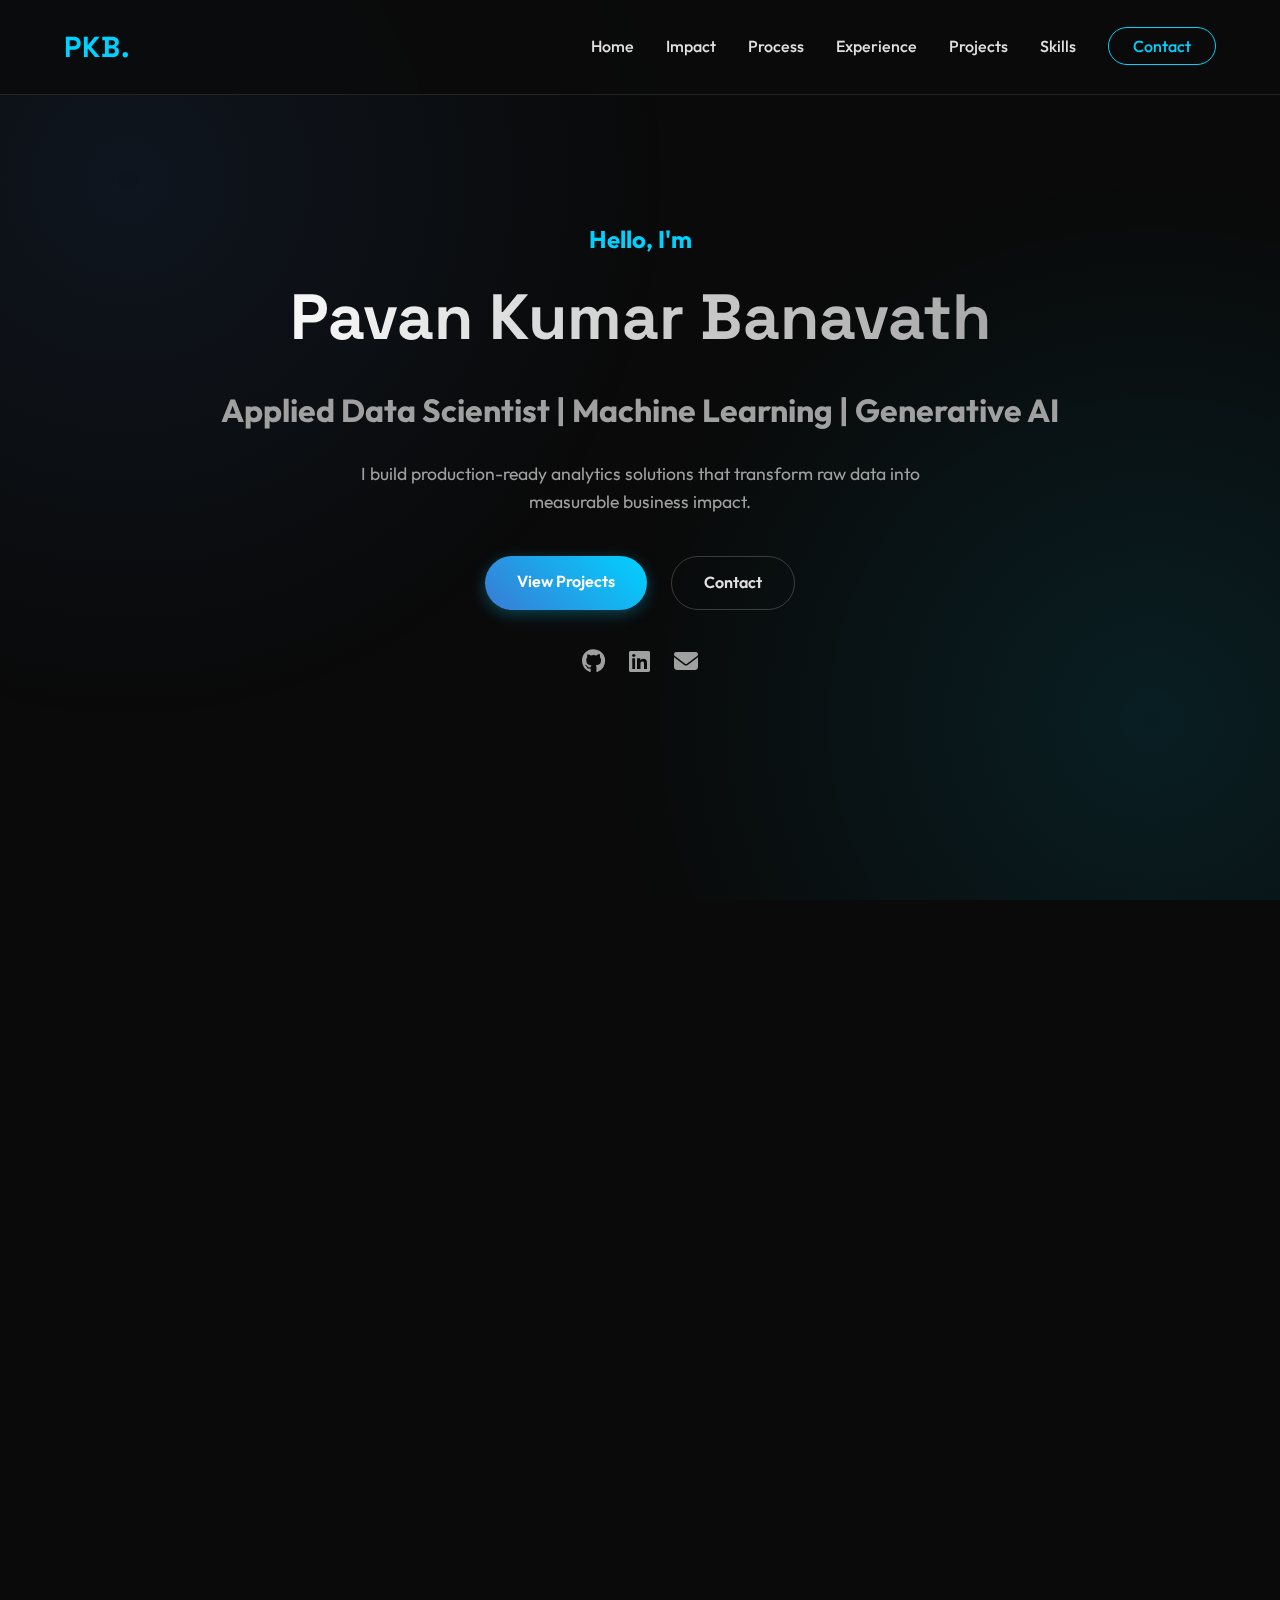
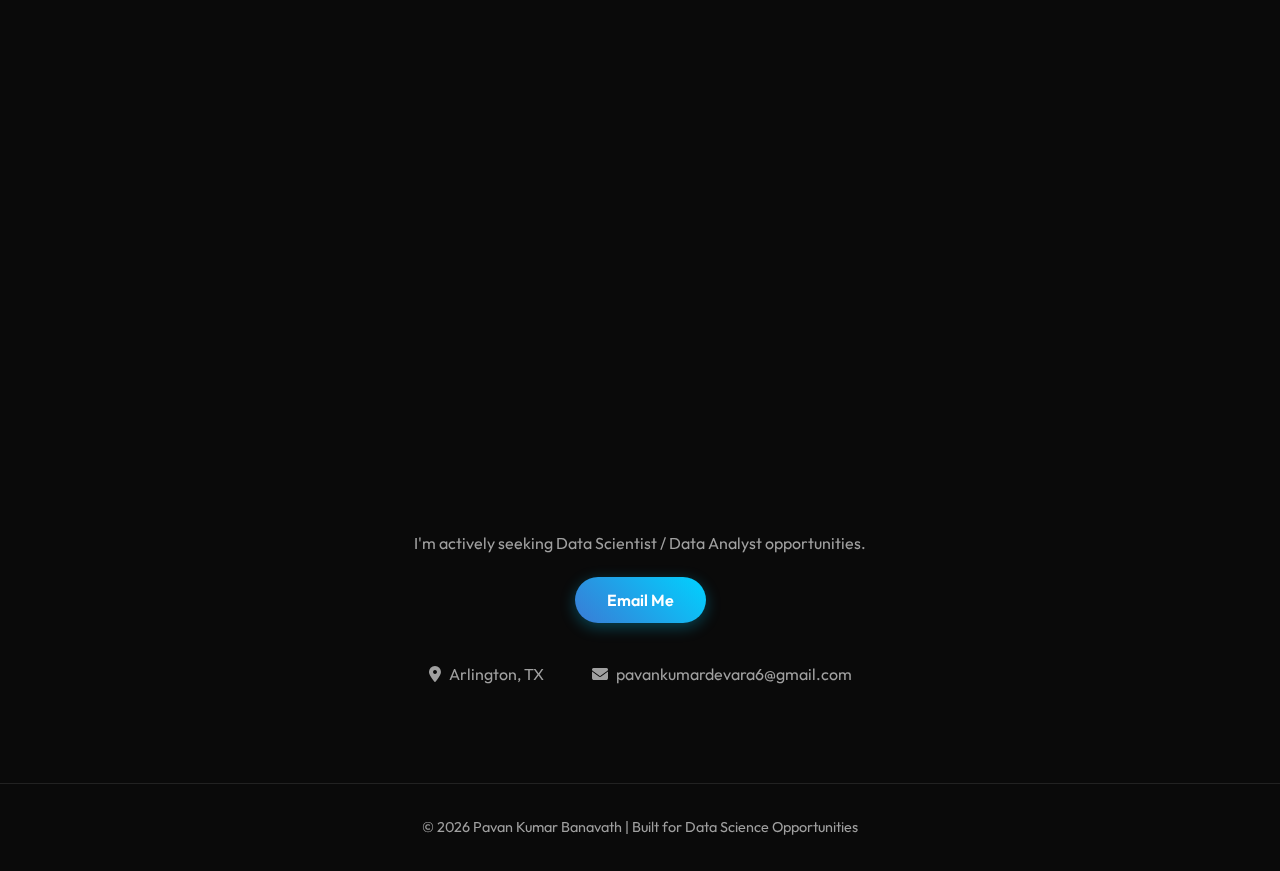
<file: index.html>
<!DOCTYPE html>
<html lang="en">
<head>
  <meta charset="UTF-8" />
  <meta name="viewport" content="width=device-width, initial-scale=1.0" />
  <title>Pavan Kumar Banavath | Data Scientist</title>
  <meta name="description" content="Applied Data Scientist specializing in Machine Learning, Analytics, and Generative AI." />

  <link rel="stylesheet" href="styles.css" />
  <link rel="preconnect" href="https://fonts.googleapis.com">
  <link href="https://fonts.googleapis.com/css2?family=Outfit:wght@300;400;600;700&family=Space+Grotesk:wght@400;600;700&display=swap" rel="stylesheet">
  <link rel="stylesheet" href="https://cdnjs.cloudflare.com/ajax/libs/font-awesome/6.4.0/css/all.min.css">
</head>

<body>
  <div class="background-animation"></div>

  <!-- NAV -->
  <nav class="navbar">
    <div class="logo">PKB.</div>
    <ul class="nav-links">
      <li><a href="#home">Home</a></li>
      <li><a href="#metrics">Impact</a></li>
      <li><a href="#process">Process</a></li>
      <li><a href="#experience">Experience</a></li>
      <li><a href="#projects">Projects</a></li>
      <li><a href="#skills">Skills</a></li>
      <li><a href="#contact" class="btn-contact">Contact</a></li>
    </ul>
  </nav>

  <!-- HERO -->
  <header id="home" class="hero">
    <div class="hero-content">
      <h2>Hello, I'm</h2>
      <h1>Pavan Kumar Banavath</h1>
      <h3>Applied Data Scientist | Machine Learning | Generative AI</h3>
      <p>I build production-ready analytics solutions that transform raw data into measurable business impact.</p>

      <div class="hero-btns">
        <a href="#projects" class="btn primary">View Projects</a>
        <a href="#contact" class="btn secondary">Contact</a>
      </div>

      <div class="social-links">
        <a href="https://github.com/PKB12022" target="_blank"><i class="fab fa-github"></i></a>
        <a href="https://www.linkedin.com/in/pavan-b-849547233" target="_blank"><i class="fab fa-linkedin"></i></a>
        <a href="mailto:pavankumardevara6@gmail.com"><i class="fas fa-envelope"></i></a>
      </div>
    </div>
  </header>

  <!-- METRICS SECTION -->
  <section id="metrics" class="section">
    <h2 class="section-title">Impact Snapshot</h2>
    <div class="skills-container">
      <div class="card"><h3>6+</h3><p>End-to-End Data Projects</p></div>
      <div class="card"><h3>600K+</h3><p>Records Analyzed</p></div>
      <div class="card"><h3>15+</h3><p>Models Built & Evaluated</p></div>
      <div class="card"><h3>+18%</h3><p>Prediction Accuracy Improvement</p></div>
    </div>
  </section>

  <!-- PROCESS -->
  <section id="process" class="section">
    <h2 class="section-title">My Data Science Process</h2>
    <div class="projects-grid">
      <div class="card"><h3>1. Problem Framing</h3><p>Translate business goals into measurable ML objectives.</p></div>
      <div class="card"><h3>2. Data Engineering</h3><p>Clean, transform, and structure large datasets using SQL & Python.</p></div>
      <div class="card"><h3>3. Modeling</h3><p>Apply statistical learning, ML, and experimentation techniques.</p></div>
      <div class="card"><h3>4. Validation</h3><p>Evaluate using AUC, F1, hypothesis testing, and distribution checks.</p></div>
      <div class="card"><h3>5. Business Impact</h3><p>Deliver dashboards and insights to support real decisions.</p></div>
    </div>
  </section>

  <!-- EXPERIENCE -->
  <section id="experience" class="section">
    <h2 class="section-title">Professional Experience</h2>

    <div class="projects-grid">

      <div class="card">
        <h3>Data Scientist</h3>
        <p><strong>Community Dreams Foundation</strong> — Arlington, TX | Oct 2025 – Jan 2026</p>
        <p>Executed full data lifecycle including data gathering, cleaning, validation, and exploratory analysis to support community-focused initiatives.</p>
        <p>Developed Power BI dashboards to track KPIs and operational performance while implementing data-quality validation pipelines to ensure reliability.</p>
        <p>Collaborated with cross-functional stakeholders to define reporting needs and improve analytical decision-making.</p>
      </div>

      <div class="card">
        <h3>Data Analyst Intern</h3>
        <p><strong>Basey Insurance (Finance Startup)</strong> — Arlington, TX | Jul 2025 – Oct 2025</p>
        <p>Analyzed claims and policyholder datasets using Python and SQL to support risk modeling and pricing strategy in a fast-paced startup environment.</p>
        <p>Built ETL workflows integrating multi-source enterprise data and applied statistical analysis to uncover behavioral patterns.</p>
        <p>Delivered dashboards and data-driven recommendations improving customer insights and executive reporting.</p>
      </div>

      <div class="card">
        <h3>Research Assistant</h3>
        <p><strong>SRM University</strong> — Amaravati, India | Jan 2022 – Dec 2022</p>
        <p>Researched hyperspectral image processing techniques, applying 3D CNN models and classical filtering to enhance image clarity.</p>
        <p>Preprocessed large-scale datasets and conducted statistical validation to evaluate model effectiveness.</p>
      </div>

      <div class="card">
        <h3>IoT Intern</h3>
        <p><strong>APSSDC</strong> — Amaravati, India | May 2021 – Jul 2021</p>
        <p>Developed embedded IoT automation solutions using Arduino, Embedded C, and simulation tools (Keil uVision5, Proteus8).</p>
        <p>Designed an ultrasonic sensor-based car automation prototype and streamlined circuit testing workflows using Tinkercad.</p>
      </div>

    </div>
  </section>

  <!-- PROJECTS -->
  <section id="projects" class="section">
    <h2 class="section-title">Selected Projects</h2>

    <div class="projects-grid">

      <div class="project-card card">
        <h3>Generative AI for Fraud Data</h3>
        <p class="tech-stack"><span>CTGAN</span><span>SDV</span><span>XGBoost</span><span>Synthetic Data</span></p>
        <p>Generated realistic synthetic transactions to solve class imbalance, improving fraud recall by 6% and validating realism using statistical distribution testing.</p>
      </div>

      <div class="project-card card">
        <h3>Retail Sales Intelligence Dashboard</h3>
        <p class="tech-stack"><span>SQL</span><span>Tableau</span><span>Forecasting</span></p>
        <p>Analyzed 500K+ transactions to identify seasonal demand and product performance, simulating a 12% revenue optimization opportunity.</p>
      </div>

      <div class="project-card card">
        <h3>A/B Testing Analytics Engine</h3>
        <p class="tech-stack"><span>SciPy</span><span>StatsModels</span><span>Experimentation</span></p>
        <p>Built statistical experiment evaluation pipeline identifying winning marketing variant with +9.4% conversion lift.</p>
      </div>

      <div class="project-card card">
        <h3>Customer Churn Prediction</h3>
        <p class="tech-stack"><span>Scikit-learn</span><span>Feature Engineering</span></p>
        <p>Developed predictive models improving churn prediction accuracy by 18% and enabling retention strategy simulation.</p>
      </div>

      <div class="project-card card">
        <h3>LLM Knowledge Analytics</h3>
        <p class="tech-stack"><span>NLP Analytics</span><span>LLM Evaluation</span></p>
        <p>Designed evaluation workflows measuring knowledge retrieval performance and reducing manual search time by 60%.</p>
      </div>

    </div>
  </section>

  <!-- SKILLS -->
  <section id="skills" class="section">
    <h2 class="section-title">Technical Stack</h2>

    <div class="skills-container">

      <div class="skill-category card">
        <h3>Languages</h3>
        <div class="tags"><span>Python</span><span>SQL</span></div>
      </div>

      <div class="skill-category card">
        <h3>Machine Learning</h3>
        <div class="tags"><span>Scikit-learn</span><span>XGBoost</span><span>LightGBM</span><span>TensorFlow</span><span>PyTorch</span></div>
      </div>

      <div class="skill-category card">
        <h3>Data Analytics</h3>
        <div class="tags"><span>Pandas</span><span>NumPy</span><span>Statistical Testing</span><span>Feature Engineering</span></div>
      </div>

      <div class="skill-category card">
        <h3>Visualization</h3>
        <div class="tags"><span>Tableau</span><span>Power BI</span><span>Matplotlib</span></div>
      </div>

      <div class="skill-category card">
        <h3>Data Engineering</h3>
        <div class="tags"><span>SQL</span><span>CTEs</span><span>Window Functions</span><span>ETL</span></div>
      </div>

      <div class="skill-category card">
        <h3>Generative AI</h3>
        <div class="tags"><span>CTGAN</span><span>Synthetic Data</span><span>LLM Evaluation</span></div>
      </div>

      <div class="skill-category card">
        <h3>Cloud</h3>
        <div class="tags"><span>AWS EC2</span><span>S3</span></div>
      </div>

    </div>
  </section>

  <!-- CONTACT -->
  <section id="contact" class="section contact-section">
    <h2 class="section-title">Let's Connect</h2>
    <div class="contact-container">
      <p>I'm actively seeking Data Scientist / Data Analyst opportunities.</p>
      <a href="mailto:pavankumardevara6@gmail.com" class="btn primary">Email Me</a>

      <div class="contact-info">
        <p><i class="fas fa-map-marker-alt"></i> Arlington, TX</p>
        <p><i class="fas fa-envelope"></i> pavankumardevara6@gmail.com</p>
      </div>
    </div>
  </section>

  <footer>
    <p>© 2026 Pavan Kumar Banavath | Built for Data Science Opportunities</p>
  </footer>

  <script src="script.js"></script>
</body>
</html>
</file>
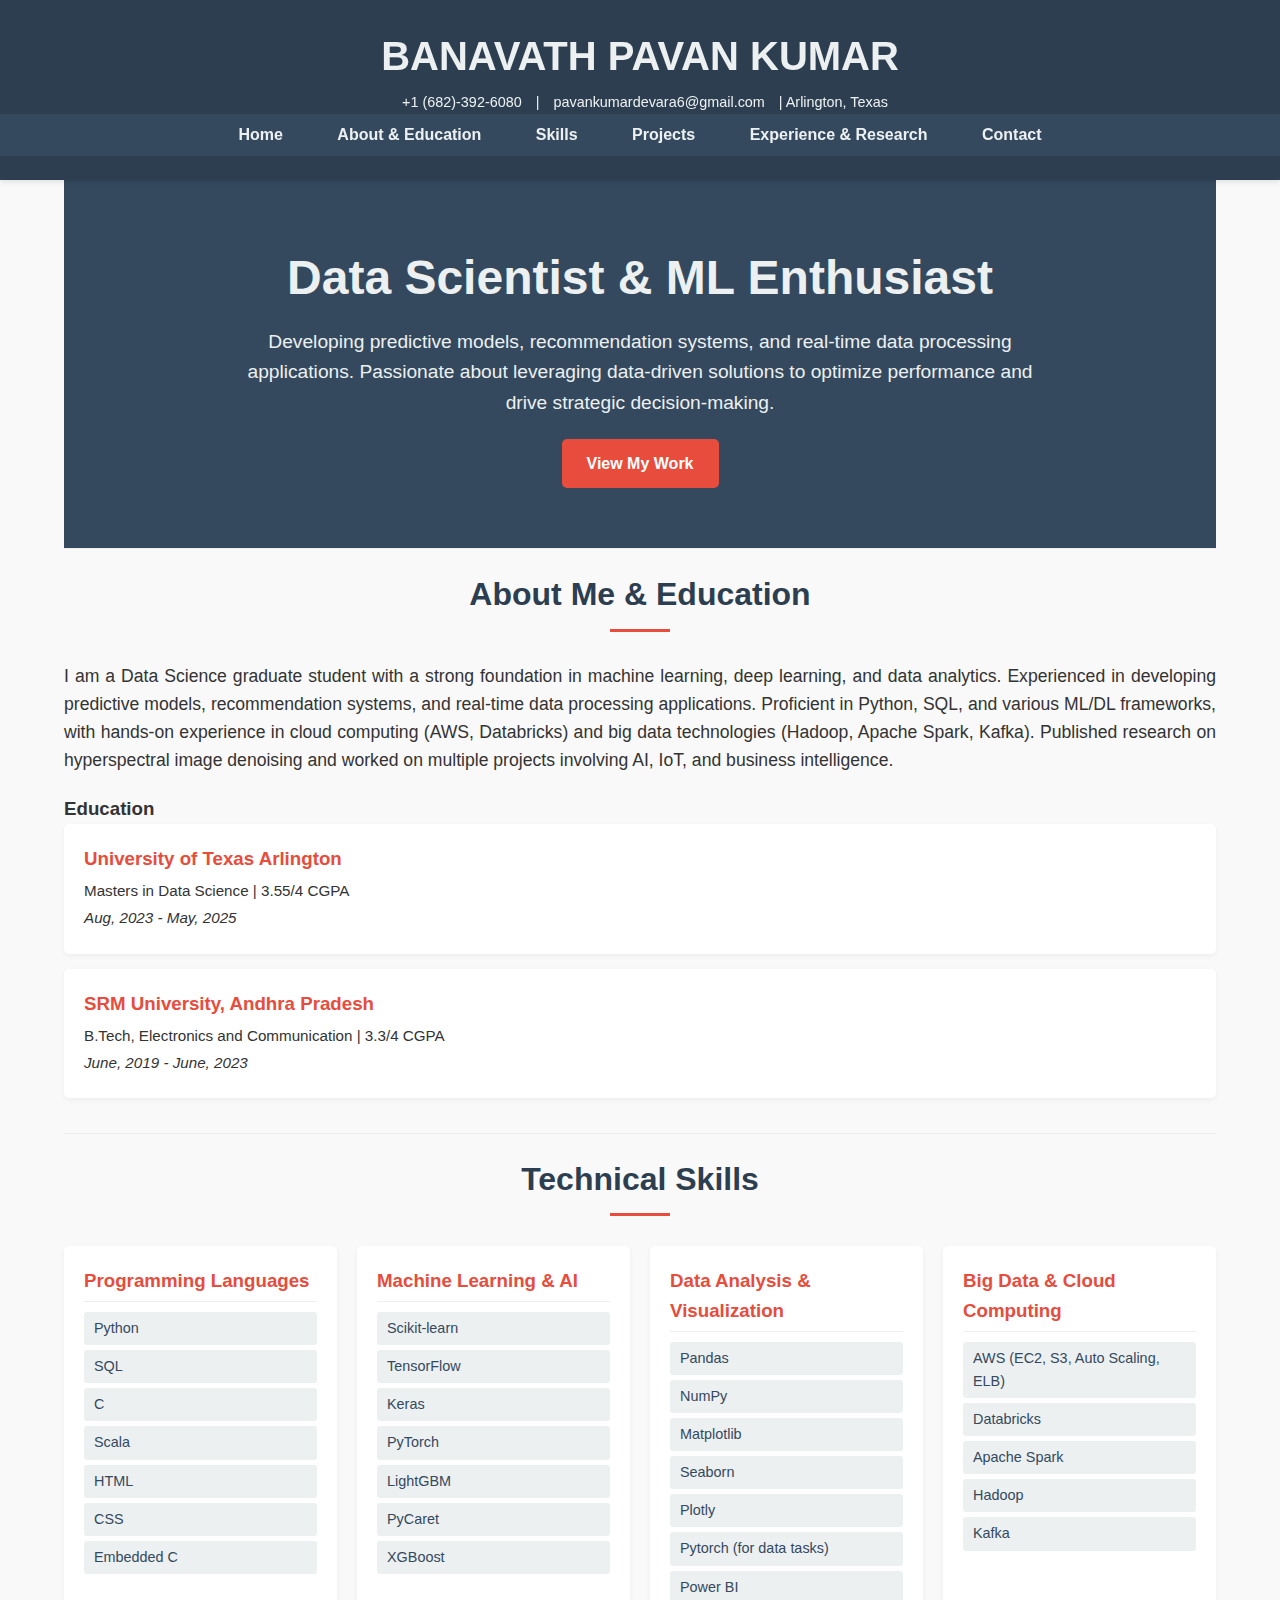
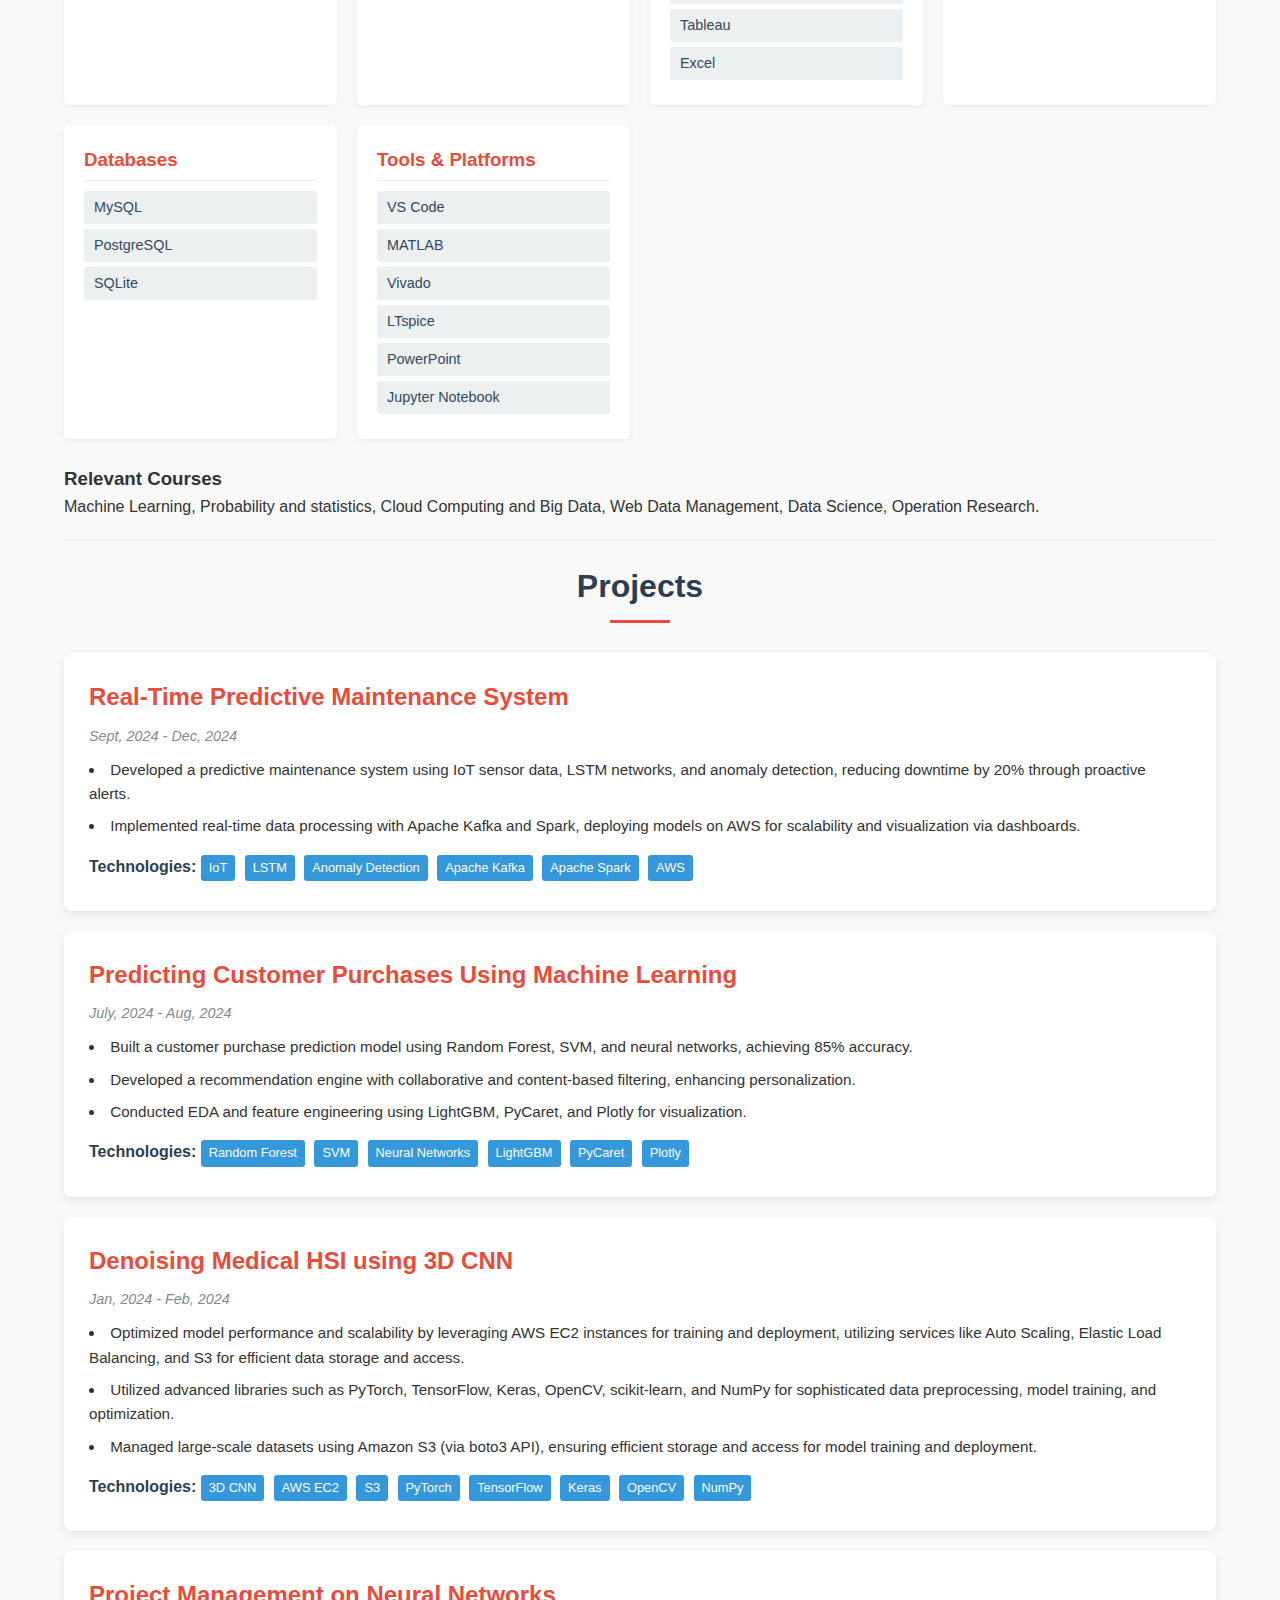
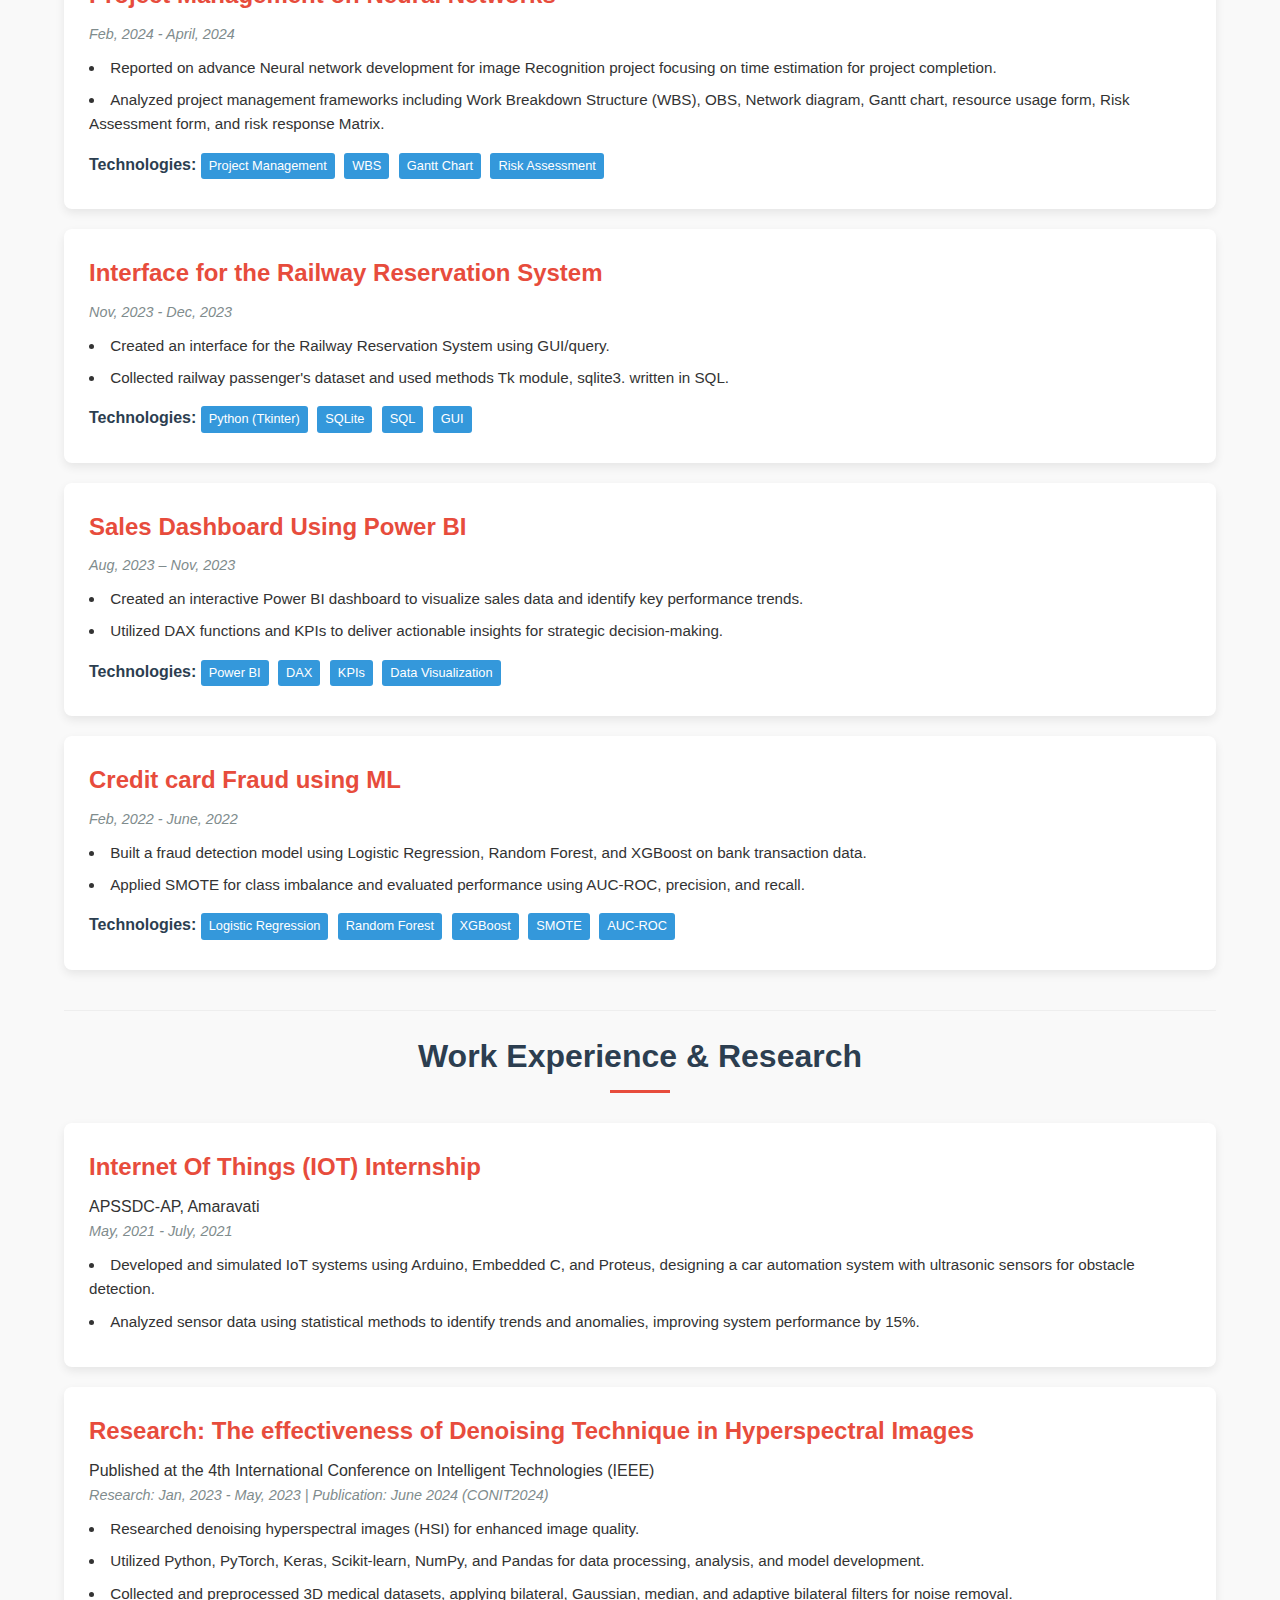
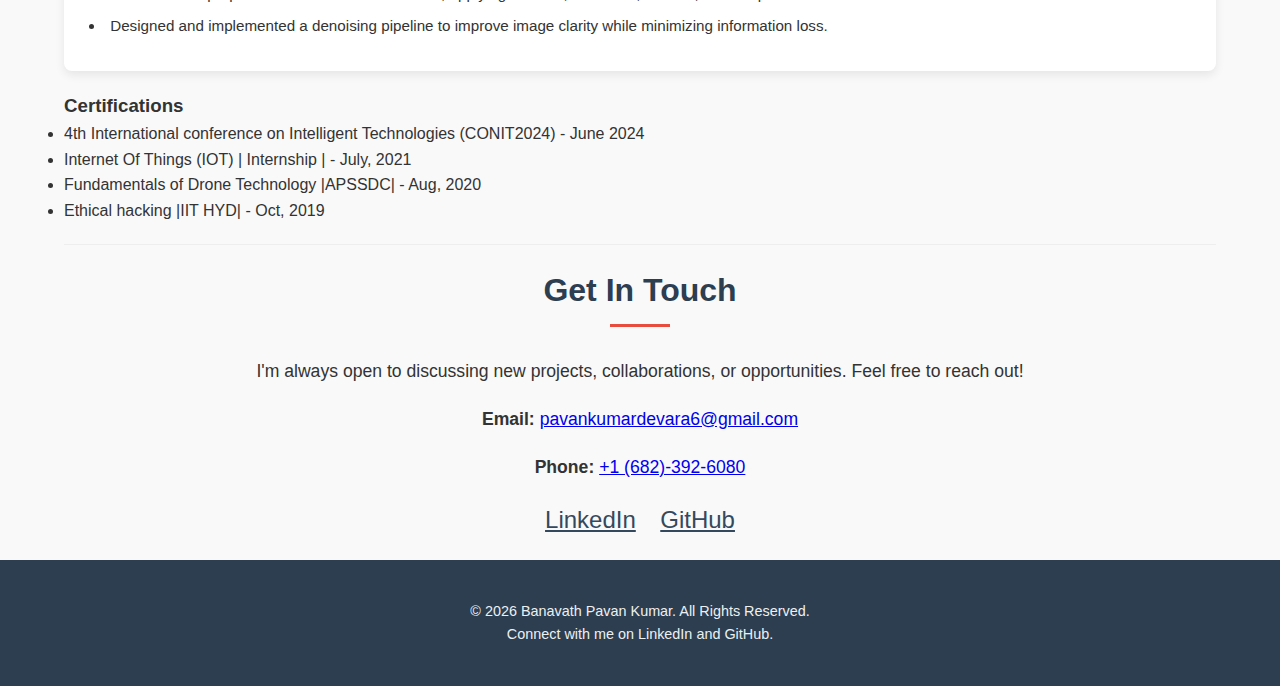
<file: index (2).html>
<!DOCTYPE html>
<html lang="en">
<head>
    <meta charset="UTF-8">
    <meta name="viewport" content="width=device-width, initial-scale=1.0">
    <title>Banavath Pavan Kumar - Portfolio</title>
    <style>
        /* Basic Reset & Global Styles */
        * {
            margin: 0;
            padding: 0;
            box-sizing: border-box;
        }
        body {
            font-family: 'Segoe UI', Tahoma, Geneva, Verdana, sans-serif;
            line-height: 1.6;
            color: #333;
            background-color: #f9f9f9;
        }
        .container {
            width: 90%;
            max-width: 1200px;
            margin: 0 auto;
            padding: 20px 0;
        }
        header {
            background-color: #2c3e50;
            color: #ecf0f1;
            padding: 1.5rem 0;
            text-align: center;
            position: sticky;
            top: 0;
            z-index: 1000;
            box-shadow: 0 2px 5px rgba(0,0,0,0.1);
        }
        header h1 {
            margin-bottom: 0.2rem;
            font-size: 2.5rem;
        }
        header .contact-info {
            font-size: 0.9rem;
        }
        header .contact-info a {
            color: #ecf0f1;
            text-decoration: none;
            margin: 0 10px;
        }
        header .contact-info a:hover {
            text-decoration: underline;
        }
        nav {
            background-color: #34495e;
            padding: 0.5rem 0;
        }
        nav ul {
            list-style: none;
            text-align: center;
        }
        nav ul li {
            display: inline-block;
            margin: 0 15px;
        }
        nav ul li a {
            color: #ecf0f1;
            text-decoration: none;
            font-weight: bold;
            padding: 5px 10px;
            border-radius: 4px;
            transition: background-color 0.3s ease;
        }
        nav ul li a:hover, nav ul li a.active {
            background-color: #e74c3c;
        }

        /* Section Styling */
        section {
            padding: 40px 0;
            border-bottom: 1px solid #eee;
        }
        section:last-of-type {
            border-bottom: none;
        }
        section h2 {
            text-align: center;
            margin-bottom: 30px;
            font-size: 2rem;
            color: #2c3e50;
            position: relative;
        }
        section h2::after {
            content: '';
            display: block;
            width: 60px;
            height: 3px;
            background-color: #e74c3c;
            margin: 8px auto 0;
        }

        /* Hero Section */
        #hero {
            background: #34495e;
            color: #ecf0f1;
            text-align: center;
            padding: 60px 20px;
        }
        #hero h1 {
            font-size: 3rem;
            margin-bottom: 10px;
        }
        #hero p {
            font-size: 1.2rem;
            max-width: 800px;
            margin: 0 auto 20px;
        }
        .cta-button {
            display: inline-block;
            background-color: #e74c3c;
            color: #fff;
            padding: 12px 25px;
            text-decoration: none;
            border-radius: 5px;
            font-weight: bold;
            transition: background-color 0.3s ease;
        }
        .cta-button:hover {
            background-color: #c0392b;
        }

        /* About Section */
        #about .summary-text {
            text-align: justify;
            margin-bottom: 20px;
            font-size: 1.1rem;
        }
        .education-item {
            background-color: #fff;
            padding: 20px;
            margin-bottom: 15px;
            border-radius: 5px;
            box-shadow: 0 2px 5px rgba(0,0,0,0.05);
        }
        .education-item h3 {
            color: #e74c3c;
            margin-bottom: 5px;
        }
        .education-item p {
            margin-bottom: 3px;
            font-size: 0.95rem;
        }

        /* Skills Section */
        .skills-grid {
            display: grid;
            grid-template-columns: repeat(auto-fit, minmax(250px, 1fr));
            gap: 20px;
        }
        .skill-category {
            background-color: #fff;
            padding: 20px;
            border-radius: 5px;
            box-shadow: 0 2px 5px rgba(0,0,0,0.05);
        }
        .skill-category h3 {
            color: #e74c3c;
            margin-bottom: 10px;
            border-bottom: 1px solid #eee;
            padding-bottom: 5px;
        }
        .skill-category ul {
            list-style: none;
        }
        .skill-category ul li {
            background-color: #ecf0f1;
            color: #34495e;
            padding: 5px 10px;
            margin-bottom: 5px;
            border-radius: 3px;
            font-size: 0.9rem;
        }

        /* Projects & Experience Section */
        .item-card {
            background-color: #fff;
            padding: 25px;
            margin-bottom: 20px;
            border-radius: 8px;
            box-shadow: 0 4px 10px rgba(0,0,0,0.08);
            transition: transform 0.3s ease, box-shadow 0.3s ease;
        }
        .item-card:hover {
            transform: translateY(-5px);
            box-shadow: 0 6px 15px rgba(0,0,0,0.12);
        }
        .item-card h3 {
            color: #e74c3c;
            margin-bottom: 8px;
            font-size: 1.5rem;
        }
        .item-card .dates {
            font-style: italic;
            color: #7f8c8d;
            margin-bottom: 10px;
            font-size: 0.9rem;
        }
        .item-card .description ul {
            list-style-position: inside;
            padding-left: 0; /* Reset default ul padding */
        }
        .item-card .description ul li {
            margin-bottom: 8px;
            font-size: 0.95rem;
        }
        .technologies {
            margin-top: 15px;
        }
        .technologies strong {
            color: #2c3e50;
        }
        .technologies span {
            background-color: #3498db;
            color: white;
            padding: 3px 8px;
            border-radius: 3px;
            font-size: 0.8rem;
            margin-right: 5px;
            margin-bottom: 5px;
            display: inline-block;
        }
        .project-links a {
            color: #e74c3c;
            text-decoration: none;
            font-weight: bold;
            margin-right: 15px;
        }
        .project-links a:hover {
            text-decoration: underline;
        }

        /* Contact Section */
        #contact {
            text-align: center;
        }
        #contact p {
            margin-bottom: 20px;
            font-size: 1.1rem;
        }
        #contact .social-links a {
            display: inline-block;
            margin: 0 10px;
            font-size: 1.5rem;
            color: #34495e;
            transition: color 0.3s ease;
        }
        #contact .social-links a:hover {
            color: #e74c3c;
        }

        /* Footer */
        footer {
            text-align: center;
            padding: 20px 0;
            background-color: #2c3e50;
            color: #ecf0f1;
            font-size: 0.9rem;
        }
        footer a {
            color: #ecf0f1;
            text-decoration: none;
        }
        footer a:hover {
            text-decoration: underline;
        }

        /* Responsive adjustments */
        @media (max-width: 768px) {
            header h1 { font-size: 2rem; }
            #hero h1 { font-size: 2.5rem; }
            #hero p { font-size: 1rem; }
            section h2 { font-size: 1.8rem; }
            nav ul li { display: block; margin: 10px 0; }
        }

    </style>
</head>
<body>

    <header>
        <h1>BANAVATH PAVAN KUMAR</h1>
        <div class="contact-info">
            <a href="tel:+16823926080">+1 (682)-392-6080</a> |
            <a href="mailto:pavankumardevara6@gmail.com">pavankumardevara6@gmail.com</a> |
            Arlington, Texas
        </div>
        <nav>
            <ul>
                <li><a href="#hero">Home</a></li>
                <li><a href="#about">About & Education</a></li>
                <li><a href="#skills">Skills</a></li>
                <li><a href="#projects">Projects</a></li>
                <li><a href="#experience">Experience & Research</a></li>
                <li><a href="#contact">Contact</a></li>
            </ul>
        </nav>
    </header>

    <main>
        <section id="hero" class="container">
            <h1>Data Scientist & ML Enthusiast</h1>
            <p>Developing predictive models, recommendation systems, and real-time data processing applications. Passionate about leveraging data-driven solutions to optimize performance and drive strategic decision-making.</p>
            <a href="#projects" class="cta-button">View My Work</a>
        </section>

        <section id="about" class="container">
            <h2>About Me & Education</h2>
            <p class="summary-text">
                I am a Data Science graduate student with a strong foundation in machine learning, deep learning, and data analytics. Experienced in developing predictive models, recommendation systems, and real-time data processing applications. Proficient in Python, SQL, and various ML/DL frameworks, with hands-on experience in cloud computing (AWS, Databricks) and big data technologies (Hadoop, Apache Spark, Kafka). Published research on hyperspectral image denoising and worked on multiple projects involving AI, IoT, and business intelligence.
            </p>
            <h3>Education</h3>
            <div class="education-item">
                <h3>University of Texas Arlington</h3>
                <p>Masters in Data Science | 3.55/4 CGPA</p>
                <p><em>Aug, 2023 - May, 2025</em></p>
            </div>
            <div class="education-item">
                <h3>SRM University, Andhra Pradesh</h3>
                <p>B.Tech, Electronics and Communication | 3.3/4 CGPA</p>
                <p><em>June, 2019 - June, 2023</em></p>
            </div>
        </section>

        <section id="skills" class="container">
            <h2>Technical Skills</h2>
            <div class="skills-grid">
                <div class="skill-category">
                    <h3>Programming Languages</h3>
                    <ul>
                        <li>Python</li><li>SQL</li><li>C</li><li>Scala</li><li>HTML</li><li>CSS</li><li>Embedded C</li>
                    </ul>
                </div>
                <div class="skill-category">
                    <h3>Machine Learning & AI</h3>
                    <ul>
                        <li>Scikit-learn</li><li>TensorFlow</li><li>Keras</li><li>PyTorch</li><li>LightGBM</li><li>PyCaret</li><li>XGBoost</li>
                    </ul>
                </div>
                <div class="skill-category">
                    <h3>Data Analysis & Visualization</h3>
                    <ul>
                        <li>Pandas</li><li>NumPy</li><li>Matplotlib</li><li>Seaborn</li><li>Plotly</li><li>Pytorch (for data tasks)</li><li>Power BI</li><li>Tableau</li><li>Excel</li>
                    </ul>
                </div>
                <div class="skill-category">
                    <h3>Big Data & Cloud Computing</h3>
                    <ul>
                        <li>AWS (EC2, S3, Auto Scaling, ELB)</li><li>Databricks</li><li>Apache Spark</li><li>Hadoop</li><li>Kafka</li>
                    </ul>
                </div>
                <div class="skill-category">
                    <h3>Databases</h3>
                    <ul>
                        <li>MySQL</li><li>PostgreSQL</li><li>SQLite</li>
                    </ul>
                </div>
                <div class="skill-category">
                    <h3>Tools & Platforms</h3>
                    <ul>
                        <li>VS Code</li><li>MATLAB</li><li>Vivado</li><li>LTspice</li><li>PowerPoint</li><li>Jupyter Notebook</li>
                    </ul>
                </div>
            </div>
             <br>
            <h3>Relevant Courses</h3>
            <p>Machine Learning, Probability and statistics, Cloud Computing and Big Data, Web Data Management, Data Science, Operation Research.</p>
        </section>

        <section id="projects" class="container">
            <h2>Projects</h2>
            <div class="item-card">
                <h3>Real-Time Predictive Maintenance System</h3>
                <p class="dates">Sept, 2024 - Dec, 2024</p>
                <div class="description">
                    <ul>
                        <li>Developed a predictive maintenance system using IoT sensor data, LSTM networks, and anomaly detection, reducing downtime by 20% through proactive alerts.</li>
                        <li>Implemented real-time data processing with Apache Kafka and Spark, deploying models on AWS for scalability and visualization via dashboards.</li>
                    </ul>
                </div>
                <div class="technologies">
                    <strong>Technologies:</strong> <span>IoT</span> <span>LSTM</span> <span>Anomaly Detection</span> <span>Apache Kafka</span> <span>Apache Spark</span> <span>AWS</span>
                </div>
            </div>
            <div class="item-card">
                <h3>Predicting Customer Purchases Using Machine Learning</h3>
                <p class="dates">July, 2024 - Aug, 2024</p>
                <div class="description">
                    <ul>
                        <li>Built a customer purchase prediction model using Random Forest, SVM, and neural networks, achieving 85% accuracy.</li>
                        <li>Developed a recommendation engine with collaborative and content-based filtering, enhancing personalization.</li>
                        <li>Conducted EDA and feature engineering using LightGBM, PyCaret, and Plotly for visualization.</li>
                    </ul>
                </div>
                <div class="technologies">
                    <strong>Technologies:</strong> <span>Random Forest</span> <span>SVM</span> <span>Neural Networks</span> <span>LightGBM</span> <span>PyCaret</span> <span>Plotly</span>
                </div>
            </div>
             <div class="item-card">
                <h3>Denoising Medical HSI using 3D CNN</h3>
                <p class="dates">Jan, 2024 - Feb, 2024</p>
                <div class="description">
                    <ul>
                        <li>Optimized model performance and scalability by leveraging AWS EC2 instances for training and deployment, utilizing services like Auto Scaling, Elastic Load Balancing, and S3 for efficient data storage and access.</li>
                        <li>Utilized advanced libraries such as PyTorch, TensorFlow, Keras, OpenCV, scikit-learn, and NumPy for sophisticated data preprocessing, model training, and optimization.</li>
                        <li>Managed large-scale datasets using Amazon S3 (via boto3 API), ensuring efficient storage and access for model training and deployment.</li>
                    </ul>
                </div>
                <div class="technologies">
                    <strong>Technologies:</strong> <span>3D CNN</span> <span>AWS EC2</span> <span>S3</span> <span>PyTorch</span> <span>TensorFlow</span> <span>Keras</span> <span>OpenCV</span> <span>NumPy</span>
                </div>
            </div>
            <div class="item-card">
                <h3>Project Management on Neural Networks</h3>
                <p class="dates">Feb, 2024 - April, 2024</p>
                <div class="description">
                    <ul>
                        <li>Reported on advance Neural network development for image Recognition project focusing on time estimation for project completion.</li>
                        <li>Analyzed project management frameworks including Work Breakdown Structure (WBS), OBS, Network diagram, Gantt chart, resource usage form, Risk Assessment form, and risk response Matrix.</li>
                    </ul>
                </div>
                 <div class="technologies">
                    <strong>Technologies:</strong> <span>Project Management</span> <span>WBS</span> <span>Gantt Chart</span> <span>Risk Assessment</span>
                </div>
            </div>
            <div class="item-card">
                <h3>Interface for the Railway Reservation System</h3>
                <p class="dates">Nov, 2023 - Dec, 2023</p>
                <div class="description">
                    <ul>
                        <li>Created an interface for the Railway Reservation System using GUI/query.</li>
                        <li>Collected railway passenger's dataset and used methods Tk module, sqlite3. written in SQL.</li>
                    </ul>
                </div>
                 <div class="technologies">
                    <strong>Technologies:</strong> <span>Python (Tkinter)</span> <span>SQLite</span> <span>SQL</span> <span>GUI</span>
                </div>
            </div>
            <div class="item-card">
                <h3>Sales Dashboard Using Power BI</h3>
                <p class="dates">Aug, 2023 – Nov, 2023</p>
                <div class="description">
                    <ul>
                        <li>Created an interactive Power BI dashboard to visualize sales data and identify key performance trends.</li>
                        <li>Utilized DAX functions and KPIs to deliver actionable insights for strategic decision-making.</li>
                    </ul>
                </div>
                <div class="technologies">
                    <strong>Technologies:</strong> <span>Power BI</span> <span>DAX</span> <span>KPIs</span> <span>Data Visualization</span>
                </div>
            </div>
            <div class="item-card">
                <h3>Credit card Fraud using ML</h3>
                <p class="dates">Feb, 2022 - June, 2022</p>
                <div class="description">
                    <ul>
                        <li>Built a fraud detection model using Logistic Regression, Random Forest, and XGBoost on bank transaction data.</li>
                        <li>Applied SMOTE for class imbalance and evaluated performance using AUC-ROC, precision, and recall.</li>
                    </ul>
                </div>
                 <div class="technologies">
                    <strong>Technologies:</strong> <span>Logistic Regression</span> <span>Random Forest</span> <span>XGBoost</span> <span>SMOTE</span> <span>AUC-ROC</span>
                </div>
            </div>
        </section>

        <section id="experience" class="container">
            <h2>Work Experience & Research</h2>
            <div class="item-card">
                <h3>Internet Of Things (IOT) Internship</h3>
                <p class="employer-name">APSSDC-AP, Amaravati</p>
                <p class="dates">May, 2021 - July, 2021</p>
                <div class="description">
                    <ul>
                        <li>Developed and simulated IoT systems using Arduino, Embedded C, and Proteus, designing a car automation system with ultrasonic sensors for obstacle detection.</li>
                        <li>Analyzed sensor data using statistical methods to identify trends and anomalies, improving system performance by 15%.</li>
                    </ul>
                </div>
            </div>

            <div class="item-card">
                <h3>Research: The effectiveness of Denoising Technique in Hyperspectral Images</h3>
                <p class="conference-name">Published at the 4th International Conference on Intelligent Technologies (IEEE)</p>
                <p class="dates">Research: Jan, 2023 - May, 2023 | Publication: June 2024 (CONIT2024)</p>
                <div class="description">
                    <ul>
                        <li>Researched denoising hyperspectral images (HSI) for enhanced image quality.</li>
                        <li>Utilized Python, PyTorch, Keras, Scikit-learn, NumPy, and Pandas for data processing, analysis, and model development.</li>
                        <li>Collected and preprocessed 3D medical datasets, applying bilateral, Gaussian, median, and adaptive bilateral filters for noise removal.</li>
                        <li>Designed and implemented a denoising pipeline to improve image clarity while minimizing information loss.</li>
                    </ul>
                </div>
            </div>
            <h3>Certifications</h3>
            <ul>
                <li>4th International conference on Intelligent Technologies (CONIT2024) - June 2024</li>
                <li>Internet Of Things (IOT) | Internship | - July, 2021</li>
                <li>Fundamentals of Drone Technology |APSSDC| - Aug, 2020</li>
                <li>Ethical hacking |IIT HYD| - Oct, 2019</li>
            </ul>
        </section>

        <section id="contact" class="container">
            <h2>Get In Touch</h2>
            <p>I'm always open to discussing new projects, collaborations, or opportunities. Feel free to reach out!</p>
            <p><strong>Email:</strong> <a href="mailto:pavankumardevara6@gmail.com">pavankumardevara6@gmail.com</a></p>
            <p><strong>Phone:</strong> <a href="tel:+16823926080">+1 (682)-392-6080</a></p>
            <div class="social-links">
                <a href="https://www.linkedin.com/in/pavan-b-849547233" target="_blank" title="LinkedIn">LinkedIn</a>
                <a href="https://github.com/PKB12022" target="_blank" title="GitHub">GitHub</a>
                <!-- Add more social links as needed -->
            </div>
        </section>
    </main>

    <footer>
        <div class="container">
            <p>© <span id="currentYear"></span> Banavath Pavan Kumar. All Rights Reserved.</p>
            <p>Connect with me on <a href="https://www.linkedin.com/in/pavan-b-849547233" target="_blank">LinkedIn</a> and <a href="https://github.com/PKB12022" target="_blank">GitHub</a>.</p>
        </div>
    </footer>

    <script>
        // Smooth scroll for navigation links
        document.querySelectorAll('nav a[href^="#"]').forEach(anchor => {
            anchor.addEventListener('click', function (e) {
                e.preventDefault();
                document.querySelector(this.getAttribute('href')).scrollIntoView({
                    behavior: 'smooth'
                });
            });
        });

        // Set current year in footer
        document.getElementById('currentYear').textContent = new Date().getFullYear();
    </script>

</body>
</html>
</file>
<file: styles.css>
:root {
    --bg-color: #0a0a0a;
    --card-bg: rgba(255, 255, 255, 0.05);
    --card-border: rgba(255, 255, 255, 0.1);
    --primary-color: #00d2ff;
    --secondary-color: #3a7bd5;
    --text-color: #e0e0e0;
    --text-muted: #a0a0a0;
    --accent-glow: rgba(0, 210, 255, 0.3);
    --font-main: 'Outfit', sans-serif;
    --font-heading: 'Space Grotesk', sans-serif;
}

* {
    margin: 0;
    padding: 0;
    box-sizing: border-box;
    scroll-behavior: smooth;
}

body {
    font-family: var(--font-main);
    background-color: var(--bg-color);
    color: var(--text-color);
    line-height: 1.6;
    overflow-x: hidden;
}

/* Background Animation */
.background-animation {
    position: fixed;
    top: 0;
    left: 0;
    width: 100%;
    height: 100%;
    z-index: -1;
    background: radial-gradient(circle at 10% 20%, rgba(58, 123, 213, 0.1) 0%, transparent 40%),
        radial-gradient(circle at 90% 80%, rgba(0, 210, 255, 0.1) 0%, transparent 40%);
    animation: bgPulse 10s ease-in-out infinite alternate;
}

@keyframes bgPulse {
    0% {
        transform: scale(1);
    }

    100% {
        transform: scale(1.1);
    }
}

/* Navbar */
.navbar {
    display: flex;
    justify-content: space-between;
    align-items: center;
    padding: 1.5rem 5%;
    position: fixed;
    width: 100%;
    top: 0;
    z-index: 1000;
    background: rgba(10, 10, 10, 0.8);
    backdrop-filter: blur(10px);
    border-bottom: 1px solid var(--card-border);
}

.logo {
    font-family: var(--font-heading);
    font-size: 1.8rem;
    font-weight: 700;
    color: var(--primary-color);
    letter-spacing: 1px;
}

.nav-links {
    display: flex;
    list-style: none;
    gap: 2rem;
}

.nav-links a {
    text-decoration: none;
    color: var(--text-color);
    font-weight: 500;
    transition: color 0.3s ease;
}

.nav-links a:hover {
    color: var(--primary-color);
}

.btn-contact {
    padding: 0.5rem 1.5rem;
    border: 1px solid var(--primary-color);
    border-radius: 50px;
    color: var(--primary-color) !important;
    transition: all 0.3s ease;
}

.btn-contact:hover {
    background: var(--primary-color);
    color: var(--bg-color) !important;
    box-shadow: 0 0 15px var(--accent-glow);
}

/* Hero Section */
.hero {
    height: 100vh;
    display: flex;
    align-items: center;
    justify-content: center;
    text-align: center;
    padding: 0 5%;
    position: relative;
}

.hero-content h2 {
    font-size: 1.5rem;
    color: var(--primary-color);
    margin-bottom: 0.5rem;
}

.hero-content h1 {
    font-family: var(--font-heading);
    font-size: 4rem;
    font-weight: 700;
    margin-bottom: 1rem;
    background: linear-gradient(to right, #fff, #a0a0a0);
    background-clip: text;
    -webkit-background-clip: text;
    -webkit-text-fill-color: transparent;
}

.hero-content h3 {
    font-size: 2rem;
    color: var(--text-muted);
    margin-bottom: 1.5rem;
}

.hero-content p {
    max-width: 600px;
    margin: 0 auto 2.5rem;
    color: var(--text-muted);
    font-size: 1.1rem;
}

.hero-btns {
    display: flex;
    gap: 1.5rem;
    justify-content: center;
    margin-bottom: 2rem;
}

.btn {
    padding: 0.8rem 2rem;
    border-radius: 50px;
    text-decoration: none;
    font-weight: 600;
    transition: all 0.3s ease;
}

.btn.primary {
    background: linear-gradient(45deg, var(--secondary-color), var(--primary-color));
    color: #fff;
    box-shadow: 0 4px 15px rgba(0, 210, 255, 0.3);
}

.btn.primary:hover {
    transform: translateY(-2px);
    box-shadow: 0 6px 20px rgba(0, 210, 255, 0.5);
}

.btn.secondary {
    background: transparent;
    border: 1px solid rgba(255, 255, 255, 0.2);
    color: var(--text-color);
}

.btn.secondary:hover {
    border-color: var(--text-color);
    background: rgba(255, 255, 255, 0.05);
}

.social-links {
    display: flex;
    gap: 1.5rem;
    justify-content: center;
}

.social-links a {
    color: var(--text-muted);
    font-size: 1.5rem;
    transition: all 0.3s ease;
}

.social-links a:hover {
    color: var(--primary-color);
    transform: translateY(-3px);
}

/* Animations */
.animate-text {
    opacity: 0;
    transform: translateY(20px);
    animation: fadeInUp 0.8s forwards;
}

.delay-1 {
    animation-delay: 0.2s;
}

.delay-2 {
    animation-delay: 0.4s;
}

.delay-3 {
    animation-delay: 0.6s;
}

.delay-4 {
    animation-delay: 0.8s;
}

.delay-5 {
    animation-delay: 1s;
}

@keyframes fadeInUp {
    to {
        opacity: 1;
        transform: translateY(0);
    }
}

/* Sections */
.section {
    padding: 6rem 5%;
}

.section-title {
    font-family: var(--font-heading);
    font-size: 2.5rem;
    text-align: center;
    margin-bottom: 4rem;
    position: relative;
}

.section-title::after {
    content: '';
    display: block;
    width: 60px;
    height: 4px;
    background: var(--primary-color);
    margin: 1rem auto 0;
    border-radius: 2px;
}

/* Cards */
.card {
    background: var(--card-bg);
    border: 1px solid var(--card-border);
    backdrop-filter: blur(10px);
    padding: 2rem;
    border-radius: 16px;
    transition: all 0.3s ease;
}

.card:hover {
    transform: translateY(-5px);
    border-color: var(--primary-color);
    box-shadow: 0 10px 30px rgba(0, 0, 0, 0.2);
}

/* Timeline (Experience) */
.timeline {
    max-width: 800px;
    margin: 0 auto;
    position: relative;
}

.timeline::before {
    content: '';
    position: absolute;
    left: 0;
    top: 0;
    height: 100%;
    width: 2px;
    background: rgba(255, 255, 255, 0.1);
}

.timeline-item {
    margin-bottom: 3rem;
    padding-left: 2rem;
    position: relative;
}

.timeline-item::before {
    content: '';
    position: absolute;
    left: -6px;
    top: 0;
    width: 14px;
    height: 14px;
    background: var(--primary-color);
    border-radius: 50%;
    box-shadow: 0 0 10px var(--primary-color);
}

.timeline-date {
    font-size: 0.9rem;
    color: var(--primary-color);
    margin-bottom: 0.5rem;
    font-weight: 600;
}

.timeline-content h3 {
    margin-bottom: 0.5rem;
    font-size: 1.3rem;
}

.timeline-content h4 {
    color: var(--text-muted);
    font-weight: 400;
    margin-bottom: 1rem;
}

.timeline-content ul {
    list-style-position: inside;
    color: var(--text-muted);
}

.timeline-content li {
    margin-bottom: 0.5rem;
}

/* Projects Grid */
.projects-grid {
    display: grid;
    grid-template-columns: repeat(auto-fit, minmax(300px, 1fr));
    gap: 2rem;
}

.project-content h3 {
    margin-bottom: 1rem;
    font-size: 1.4rem;
}

.tech-stack {
    margin-bottom: 1rem;
    display: flex;
    flex-wrap: wrap;
    gap: 0.5rem;
}

.tech-stack span {
    font-size: 0.8rem;
    background: rgba(0, 210, 255, 0.1);
    color: var(--primary-color);
    padding: 0.2rem 0.8rem;
    border-radius: 20px;
}

/* Skills */
.skills-container {
    display: grid;
    grid-template-columns: repeat(auto-fit, minmax(250px, 1fr));
    gap: 2rem;
}

.skill-category h3 {
    margin-bottom: 1.5rem;
    text-align: center;
    color: var(--primary-color);
}

.tags {
    display: flex;
    flex-wrap: wrap;
    gap: 0.8rem;
    justify-content: center;
}

.tags span {
    background: rgba(255, 255, 255, 0.05);
    padding: 0.5rem 1rem;
    border-radius: 8px;
    font-size: 0.9rem;
    border: 1px solid transparent;
    transition: all 0.3s ease;
}

.tags span:hover {
    border-color: var(--primary-color);
    background: rgba(0, 210, 255, 0.1);
}

/* Education */
.education-grid {
    display: grid;
    grid-template-columns: repeat(auto-fit, minmax(300px, 1fr));
    gap: 2rem;
}

.edu-card .institution {
    color: var(--primary-color);
    margin-bottom: 0.5rem;
}

.edu-card .date,
.edu-card .gpa {
    color: var(--text-muted);
    font-size: 0.9rem;
}

.full-width {
    grid-column: 1 / -1;
}

/* Contact */
.contact-section {
    text-align: center;
}

.contact-container {
    max-width: 600px;
    margin: 0 auto;
}

.contact-container p {
    margin-bottom: 2rem;
    color: var(--text-muted);
}

.contact-info {
    margin-top: 3rem;
    display: flex;
    justify-content: center;
    gap: 3rem;
    flex-wrap: wrap;
}

.contact-info p {
    margin: 0;
    display: flex;
    align-items: center;
    gap: 0.5rem;
}

/* Footer */
footer {
    text-align: center;
    padding: 2rem;
    border-top: 1px solid var(--card-border);
    color: var(--text-muted);
    font-size: 0.9rem;
}

footer i {
    color: #ff4757;
}

/* Responsive */
@media (max-width: 768px) {
    .hero-content h1 {
        font-size: 2.5rem;
    }

    .nav-links {
        display: none;
        /* Mobile menu implementation would go here */
    }

    .timeline::before {
        left: 0;
    }

    .timeline-item {
        padding-left: 1.5rem;
    }
}

/* Scroll Animation Class */
.hidden {
    opacity: 0;
    transform: translateY(30px);
    transition: all 0.8s ease;
}

.show {
    opacity: 1;
    transform: translateY(0);
}

/* Certifications */
.cert-list {
    list-style: none;
    padding: 0;
    display: grid;
    grid-template-columns: repeat(auto-fit, minmax(250px, 1fr));
    gap: 1rem;
}

.cert-list li {
    background: rgba(255, 255, 255, 0.03);
    padding: 1rem;
    border-radius: 8px;
    border: 1px solid transparent;
    transition: all 0.3s ease;
}

.cert-list li:hover {
    border-color: var(--primary-color);
    background: rgba(0, 210, 255, 0.05);
}

.cert-list strong {
    color: var(--primary-color);
    display: block;
    margin-bottom: 0.3rem;
}
</file>
